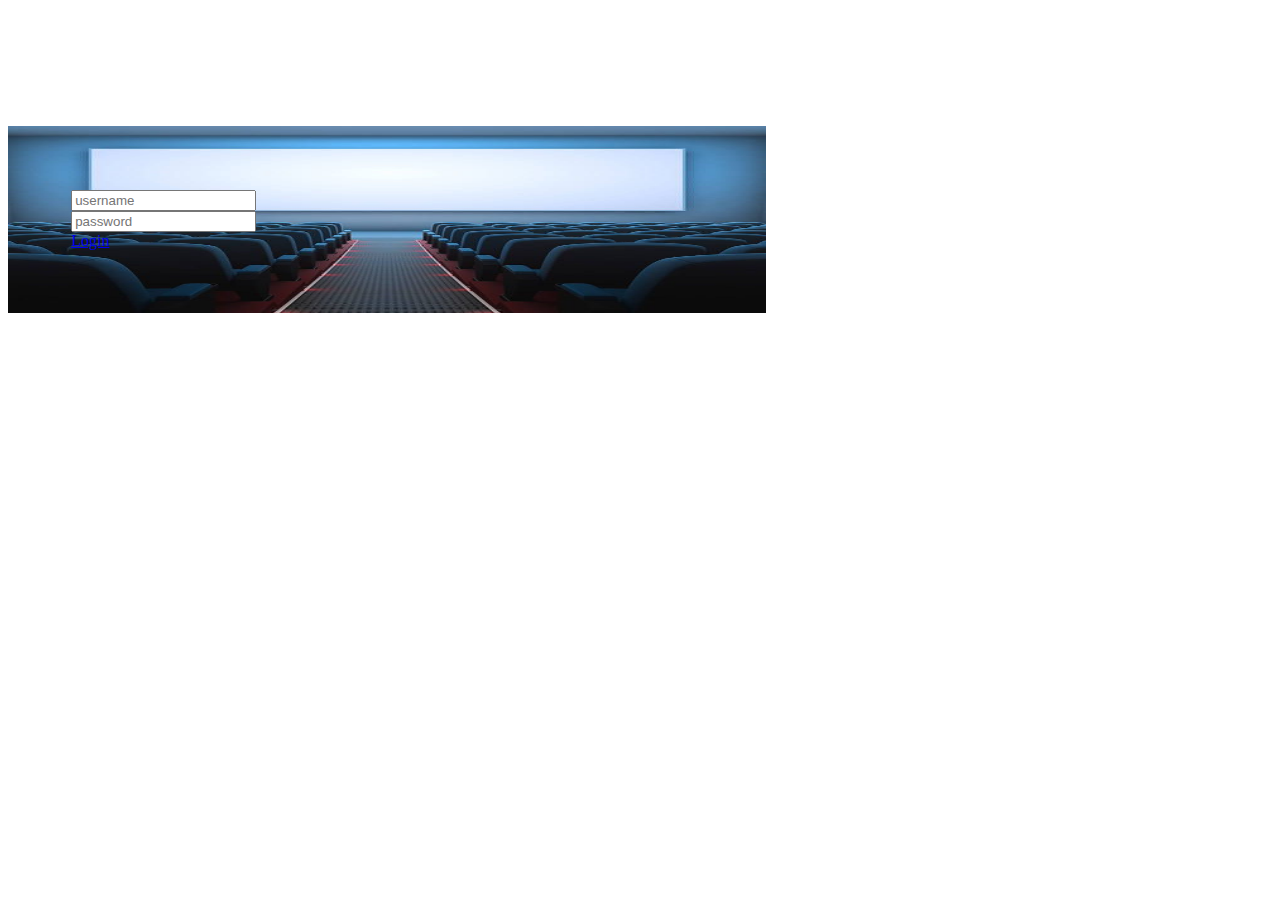
<file: index.html>
<!DOCTYPE html>
<html>
<head>
	<title>Login</title>
	<link rel="stylesheet" type="text/css" href="css/main.css">
	<link rel="stylesheet" href="https://cdn.jsdelivr.net/npm/bootstrap@4.5.3/dist/css/bootstrap.min.css" integrity="sha384-TX8t27EcRE3e/ihU7zmQxVncDAy5uIKz4rEkgIXeMed4M0jlfIDPvg6uqKI2xXr2" crossorigin="anonymous">
	<script src="https://code.jquery.com/jquery-3.5.1.slim.min.js" integrity="sha384-DfXdz2htPH0lsSSs5nCTpuj/zy4C+OGpamoFVy38MVBnE+IbbVYUew+OrCXaRkfj" crossorigin="anonymous"></script>
	<script src="https://cdn.jsdelivr.net/npm/bootstrap@4.5.3/dist/js/bootstrap.bundle.min.js" integrity="sha384-ho+j7jyWK8fNQe+A12Hb8AhRq26LrZ/JpcUGGOn+Y7RsweNrtN/tE3MoK7ZeZDyx" crossorigin="anonymous"></script>
</head>
<body>
	<div class="container" id="cont">
		<form>
		<div class="form-group">
		
			<input type="text" class="form-control" id="exampleInputEmail1" placeholder="username">
		
		</div>
		<div class="form-group">
	
			<input type="password" class="form-control" id="exampleInputPassword1" placeholder="password">
		</div>
		
		<a href="html/menu.html" class="btn btn-danger" id="btn">Login</a>
	</form>
	</div>
	<script type="text/javascript">
		
	</script>
	
</body>
</html>
</file>
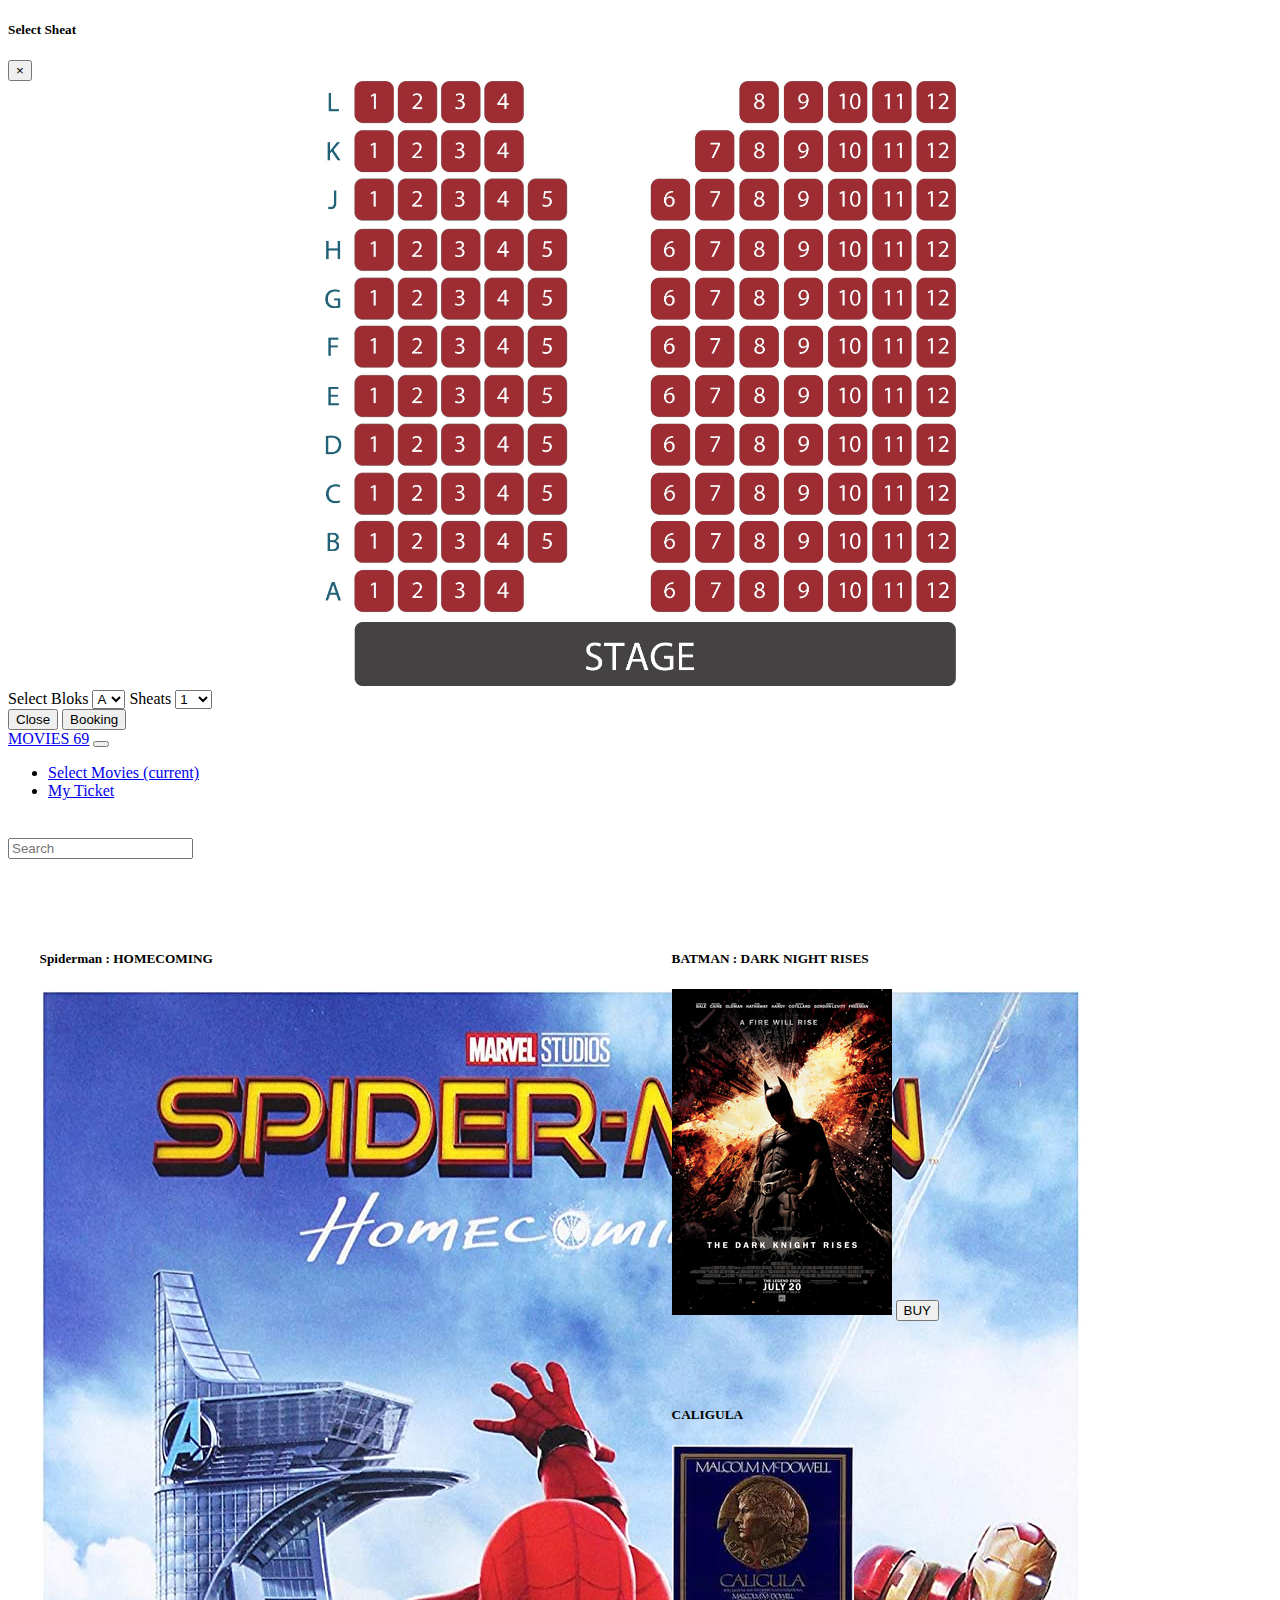
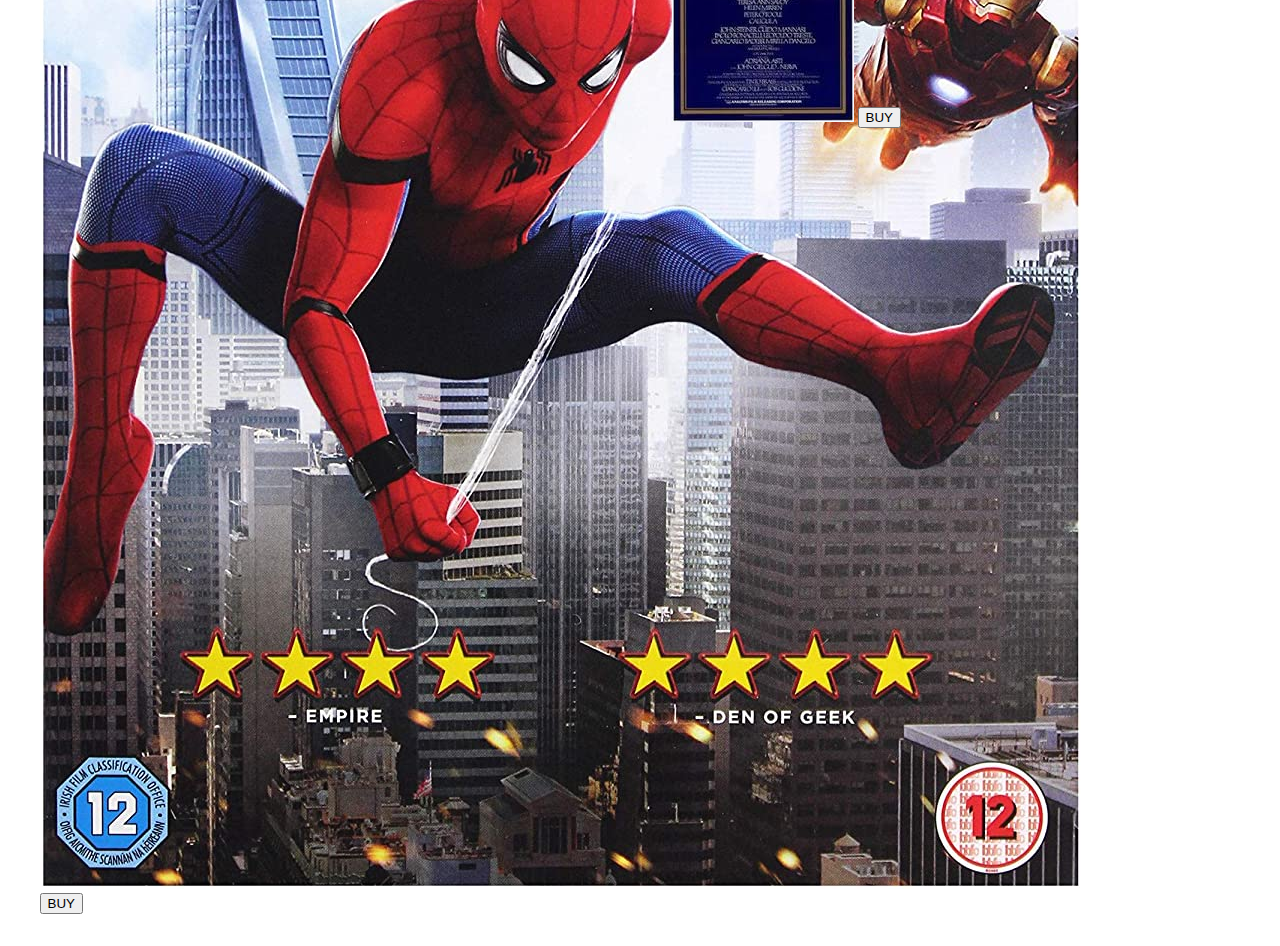
<file: html/menu.html>
<!DOCTYPE html>
<html>
<head>
	<title>main</title>
	<link rel="stylesheet" type="text/css" href="../css/main.css">
	<link rel="stylesheet" href="https://cdn.jsdelivr.net/npm/bootstrap@4.5.3/dist/css/bootstrap.min.css" integrity="sha384-TX8t27EcRE3e/ihU7zmQxVncDAy5uIKz4rEkgIXeMed4M0jlfIDPvg6uqKI2xXr2" crossorigin="anonymous">
	<script src="https://code.jquery.com/jquery-3.5.1.slim.min.js" integrity="sha384-DfXdz2htPH0lsSSs5nCTpuj/zy4C+OGpamoFVy38MVBnE+IbbVYUew+OrCXaRkfj" crossorigin="anonymous"></script>
	<script src="https://cdn.jsdelivr.net/npm/bootstrap@4.5.3/dist/js/bootstrap.bundle.min.js" integrity="sha384-ho+j7jyWK8fNQe+A12Hb8AhRq26LrZ/JpcUGGOn+Y7RsweNrtN/tE3MoK7ZeZDyx" crossorigin="anonymous"></script>
</head>
<body>
	<div class="modal fade" id="exampleModal" tabindex="-1" aria-labelledby="exampleModalLabel" aria-hidden="true">
		<div class="modal-dialog">
			<div class="modal-content">
				<div class="modal-header">
					<h5 class="modal-title" id="exampleModalLabel">Select Sheat</h5>
					<p id="labelmovie"></p>
					<button type="button" class="close" data-dismiss="modal" aria-label="Close">
						<span aria-hidden="true">&times;</span>
					</button>
				</div>
				<div class="modal-body">
					<img src="../img/sheat.jpg" style="width: 50%;margin-left: 25%">
					<div>
						<div>
							<label for="exampleFormControlSelect1" >Select Bloks</label>
							<select class="form-control"  id="sblok">
								<option>A</option>
								<option>B</option>
								<option>C</option>
								<option>D</option>
								<option>E</option>
								<option>F</option>
								<option>G</option>
								<option>H</option>
								<option>I</option>
								<option>J</option>
								<option>K</option>
								<option>L</option>
							</select>
							<label for="exampleFormControlSelect1" >Sheats</label>
							<select class="form-control"  id="ssheat">
								<option>1</option>
								<option>2</option>
								<option>3</option>
								<option>4</option>
								<option>5</option>
								<option>6</option>
								<option>7</option>
								<option>8</option>
								<option>9</option>
								<option>10</option>
							</select>
						</div>
					</div>
				</div>
				<div class="modal-footer">
					<button type="button" class="btn btn-secondary" data-dismiss="modal">Close</button>
					<button type="button" class="btn btn-primary" id="btnbook" data-dismiss="modal">Booking</button>
				</div>
			</div>
		</div>
	</div>
	<script type="text/javascript">

		$( "#btnbook" ).click(function() {
			var sheat = $('#ssheat').val();
			var sblok = $('#sblok').val();
		
			localStorage.setItem("yblock" , sblok );
			localStorage.setItem("ysheat" , sheat );
		});
	
	</script>
	<div class="container"  >
		<nav class="navbar navbar-expand-lg navbar-light bg-danger"  >
			<a class="navbar-brand" href="#">MOVIES 69</a>
			<button class="navbar-toggler" type="button" data-toggle="collapse" data-target="#navbarNav" aria-controls="navbarNav" aria-expanded="false" aria-label="Toggle navigation">
				<span class="navbar-toggler-icon"></span>
			</button>
			<div class="collapse navbar-collapse" id="navbarNav">
				<ul class="navbar-nav">
					<li class="nav-item active">
						<a class="nav-link" href="#">Select Movies <span class="sr-only">(current)</span></a>
					</li>
					<li class="nav-item">
						<a class="nav-link" href="mytix.html">My Ticket</a>
					</li>
				
				</ul>
			</div>
		</nav>
		<form id="formsearch">
			<input class="form-control mr-sm-2" type="search" placeholder="Search" aria-label="Search">
		</form>
		<div class="content" id="contselect">
			<div class="card" id="card" >
				<div class="card-body">
					<h5 class="card-title">Spiderman : HOMECOMING</h5>
					<img src="../img/movie1.jpg" class="card-img-top" alt="...">
					
					<button class="btn btn-danger btntix"  id="btntix" data-toggle="modal" data-target="#exampleModal" value="Spiderman:HOMECOMING">BUY</button>
				</div>
			</div>

			<div class="card" id="card" >
				<div class="card-body">
					<h5 class="card-title">BATMAN :  DARK NIGHT RISES</h5>
					<img src="../img/movie2.jpg" class="card-img-top" alt="...">
				
					<button class="btn btn-danger btntix"  id="btntix" data-toggle="modal" data-target="#exampleModal" value="BATMAN :  DARK NIGHT RISES">BUY</button>
				</div>
			</div>
			<div class="card" id="card" >
				<div class="card-body">
					<h5 class="card-title">CALIGULA</h5>
					<img src="../img/movie3.jpg" class="card-img-top" alt="...">
					
					<button class="btn btn-danger btntix"  id="btntix" data-toggle="modal" data-target="#exampleModal" value="CALIGULA">BUY</button>
				</div>
			</div>
	<script type="text/javascript">
		$(".btntix" ).click(function() {
			// alert($(this).val());
			var moviename = $(this).val();
			localStorage.setItem('moviename' , moviename);

		});
	</script>
		</div>
		
	</div>
</body>
</html>
</file>
<file: css/main.css>
#cont{
	width: 50%;
	background-image: url('../img/1.jpg');
	background-size: 100% 100%;
	margin-top: 10%;
	padding: 5%;
}
#nav{
	background-color: blue;
}
#contselect{

}
#card{
	width: 45%;
	position: relative;
	float: left;
	margin: 2.5%;
}
#formsearch{
	margin-top: 3%;margin-bottom: 3%;width: 100%;
}
#mytix{
	width: 100%;
}
</file>
